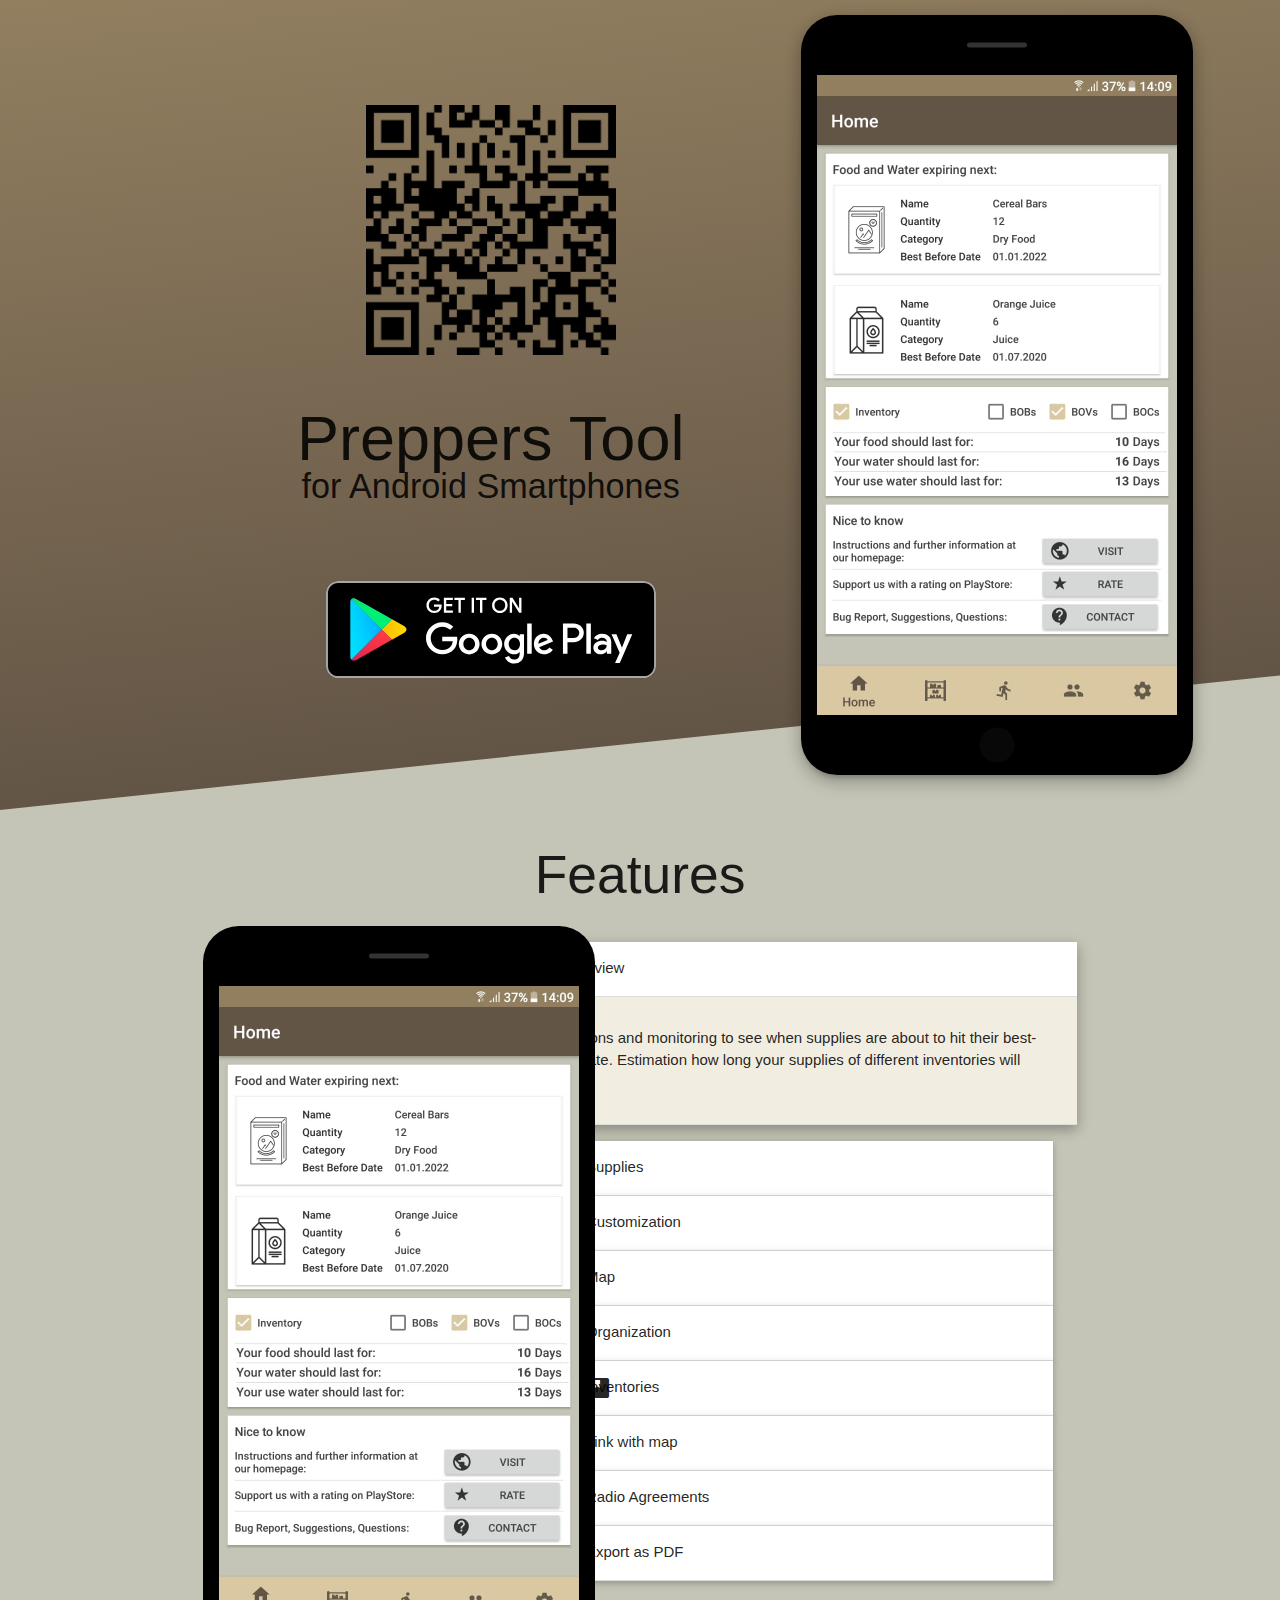
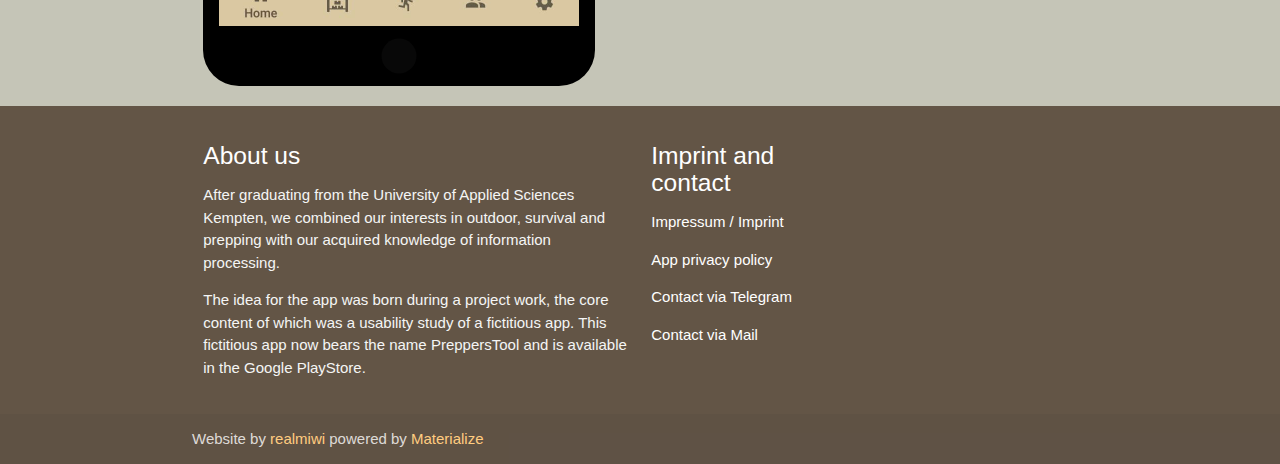
<file: index.html>
<!DOCTYPE html>
<html lang="en">

<head>
  <meta charset="utf-8">
  <title>Preppers Tool - Record and manage all your preparations.</title>
  <meta name="viewport" content="width=device-width, initial-scale=1, maximum-scale=1" />
  <meta name="theme-color" content="#DAC8A2">
  <meta name="msapplication-TileColor" content="#DAC8A2">
  <meta name="author" content="Gabriel Denzel">
  <meta name="date" content="2020-04-10T21:22:49+02:00">
  <meta name="description" content="Record and manage all your preparations.">
  <meta name="keywords" lang="de" content="PreppersTool, Prepping, App, Android, Vorbereitungen, Krise, SHTF, Bug-In, Bug-Out, Fluchtrucksack, Bug-Out-Bag, BOB, Survival, Überleben">
  <meta name="keywords" lang="en" content="PreppersTool, Prepping, App, Android, Preparements, Crysis, SHTF, Bug-In, Bug-Out, Bug-Out-Bag, BOB, Survival">
  <link rel="shortcut icon" type="image/x-icon" href="/favicon.ico">
  <link rel="icon" type="image/png" sizes="32x32" href="img/favicon-32x32.png">
  <link rel="icon" type="image/png" sizes="16x16" href="img/favicon-16x16.png">
  <link rel="apple-touch-icon" sizes="180x180" href="img/apple-touch-icon.png">
  <link rel="manifest" href="/site.webmanifest">
  <link href="https://fonts.googleapis.com/icon?family=Material+Icons" rel="stylesheet">
  <link href="css/materialize.min.css" type="text/css" rel="stylesheet" media="screen" />
  <link href="css/style.css" type="text/css" rel="stylesheet" media="screen" />
</head>

<body>
  <header>
    <div class="bg_header"></div>
    <div class="container" style="position: relative;">
      <div class="section">
        <div class="row valign-wrapper">
          <div class="col s12 m8">
            <div class="center hide-on-med-and-down animate-opacity-2nd">
              <img src="img/qr-code.png" alt="Get it on Google Play - QR-Code" width="250" height="250">
            </div>
            <h1 class="center animate-top">Preppers Tool</h1>
            <h4 class="center animate-left" style="margin-top: -2rem; margin-bottom: 5rem;">for Android Smartphones</h4>
            <div class="center animate-opacity-2nd">
              <a href="https://play.google.com/store/apps/details?id=de.meckydev.gabrieldenzel.prepperstool">
                <img src="img/Google_Play_Store_badge_EN.svg" width="330" alt="Get it on Google Play">
              </a>
            </div>
          </div>
          <div class="col s12 m4 hide-on-small-only animate-opacity">
            <div class="center">
              <div class="smartphone z-depth-3">
                <div class="content">
                  <img src="img/screens/screen01.jpg" alt="App-Screenshot" width="360" height="640">
                </div>
              </div>
            </div>
          </div>
        </div>
      </div>
    </div>
  </header>

  <section>
    <div class="container">
      <h2 class="center-align">Features</h2>
      <div class="row">
        <div class="col l4 s12 center">
          <div class="smartphone hoverable">
            <div class="content">
              <div class="carousel carousel-slider" style="width: 360px; height: 640px;">
                <img src="img/screens/screen01.jpg" class="carousel-item" alt="App-Screenshot" width="360" height="640">
                <img src="img/screens/screen02.jpg" class="carousel-item" alt="App-Screenshot" width="360" height="640">
                <img src="img/screens/screen03.jpg" class="carousel-item" alt="App-Screenshot" width="360" height="640">
                <img src="img/screens/screen04.jpg" class="carousel-item" alt="App-Screenshot" width="360" height="640">
                <img src="img/screens/screen05.jpg" class="carousel-item" alt="App-Screenshot" width="360" height="640">
                <img src="img/screens/screen06.jpg" class="carousel-item" alt="App-Screenshot" width="360" height="640">
                <img src="img/screens/screen07.jpg" class="carousel-item" alt="App-Screenshot" width="360" height="640">
                <img src="img/screens/screen08.jpg" class="carousel-item" alt="App-Screenshot" width="360" height="640">
                <img src="img/screens/screen09.jpg" class="carousel-item" alt="App-Screenshot" width="360" height="640">
              </div>
            </div>
          </div>
        </div>
        <div class="col l8 s12">
          <ul class="collapsible popout">
            <li class="active">
              <div class="collapsible-header"><i class="material-icons">home</i>Overview</div>
              <div class="collapsible-body"><span>Notifications and monitoring to see when supplies are about to hit their best-before-date. Estimation how long your supplies of different inventories will last.</span></div>
            </li>
            <li>
              <div class="collapsible-header"><i class="material-icons">view_list</i>Supplies</div>
              <div class="collapsible-body"><span>Record and manage your Supplies sortable by different options.</span></div>
            </li>
            <li>
              <div class="collapsible-header"><i class="material-icons">settings</i>Customization</div>
              <div class="collapsible-body"><span>Adjust units, formats, demand of supplies and notification options in the settings.</span></div>
            </li>
            <li>
              <div class="collapsible-header"><i class="material-icons">add_location</i>Map</div>
              <div class="collapsible-body"><span>Create your site plan in the map view by creating all relevant positions in your area.</span></div>
            </li>
            <li>
              <div class="collapsible-header"><i class="material-icons">category</i>Organization</div>
              <div class="collapsible-body"><span>All your inventories can contain food, water, tools and other supplies, which are all organized by own categories.</span></div>
            </li>
             <li>
              <div class="collapsible-header"><i class="material-icons">menu_book</i>Inventories</div>
              <div class="collapsible-body"><span>Despite your local inventory you can add Bug out Bags, Vehicles and Camps with their own content list.</span></div>
            </li>
            <li>
              <div class="collapsible-header"><i class="material-icons">link</i>Link with map</div>
              <div class="collapsible-body"><span>Link your Bug Out Camps or Agreements with map entries.</span></div>
            </li>
            <li>
              <div class="collapsible-header"><i class="material-icons">phone</i>Radio Agreements</div>
              <div class="collapsible-body"><span>List all your radio agreements with all relevant settings.</span></div>
            </li>
            <li>
              <div class="collapsible-header"><i class="material-icons">picture_as_pdf</i>Export as PDF</div>
              <div class="collapsible-body"><span>Create a printable PDF of selected Entries to keep organized without your smartphone.</span></div>
            </li>
          </ul>
        </div>
      </div>
    </div>
  </section>

  <footer class="page-footer" style="background-color: #635546;">
    <div class="container">
      <div class="row">
        <div class="col l6 s12">
          <h5 class="white-text">About us</h5>
          <p class="grey-text text-lighten-4">After graduating from the University of Applied Sciences Kempten, we combined our interests in outdoor, survival and prepping with our acquired knowledge of information processing.</p>
          <p class="grey-text text-lighten-4">
The idea for the app was born during a project work, the core content of which was a usability study of a fictitious app. This fictitious app now bears the name PreppersTool and is available in the Google PlayStore.</p>
        </div>
        <div class="col l3 s12">
          <h5 class="white-text">Imprint and contact</h5>
          <ul>
            <li><a class="white-text" href="imprint.html">Impressum / Imprint</a></li>
          </ul>
          <ul>
            <li><a class="white-text" href="app_privacy.html">App privacy policy</a></li>
          </ul>
          <ul>
            <li><a class="white-text" href="https://t.me/meckyd">Contact via Telegram</a></li>
          </ul>
          <ul>
            <li><a class="white-text" href="mailto:contact@prepperstool.de">Contact via Mail</a></li>
          </ul>
        </div>
      </div>
    </div>
    <div class="footer-copyright">
      <div class="container">Website by <a class="orange-text text-lighten-3"
          href="https://github.com/realmiwi">realmiwi</a> powered by <a class="orange-text text-lighten-3"
          href="http://materializecss.com">Materialize</a></div>
    </div>
  </footer>

  <script src="https://code.jquery.com/jquery-2.1.1.min.js"></script>
  <script src="js/materialize.min.js"></script>
  <script src="js/init.js"></script>

</body>

</html>
</file>
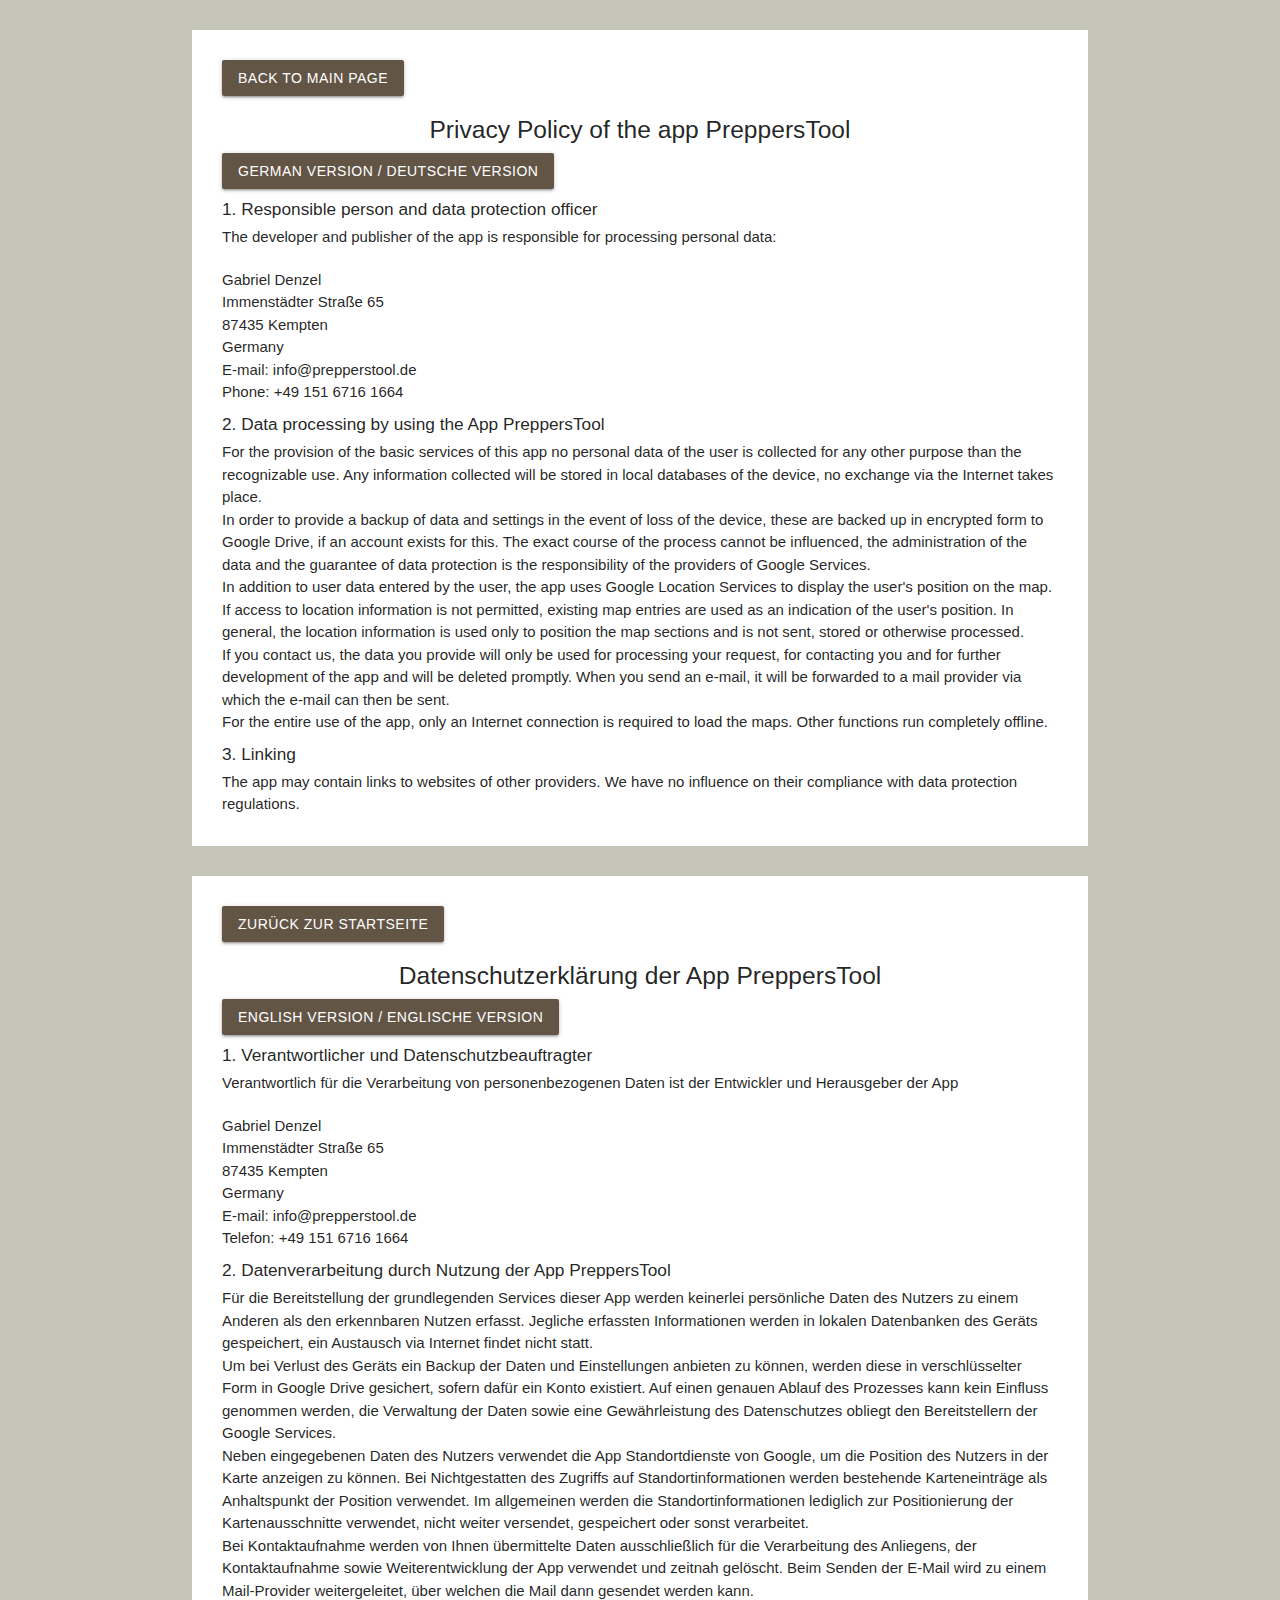
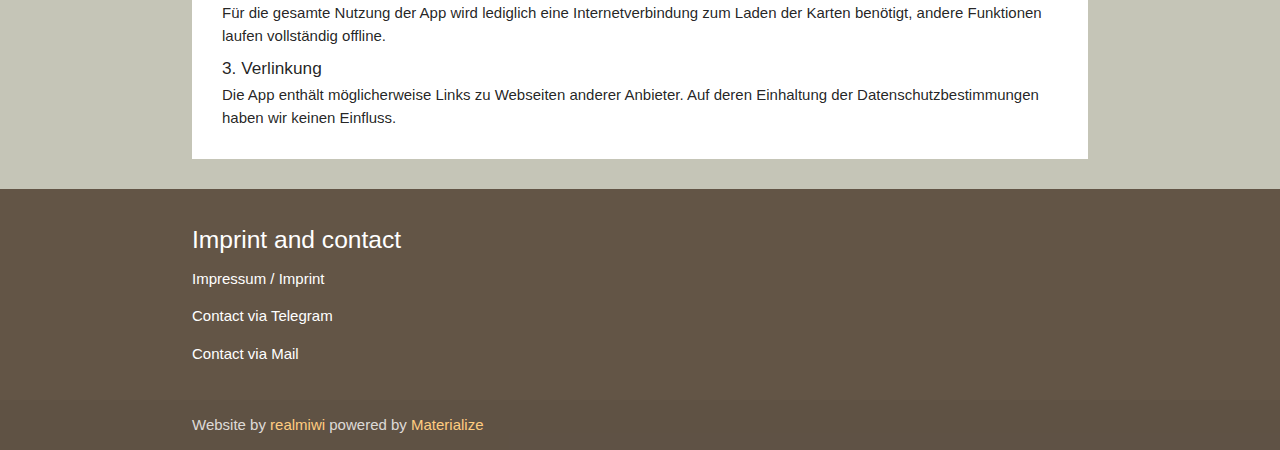
<file: app_privacy.html>
<!DOCTYPE html>
<html lang="en">

<head>
    <meta charset="utf-8">
    <title>Preppers Tool - Record and manage all your preparations.</title>
    <meta name="viewport" content="width=device-width, initial-scale=1, maximum-scale=1" />
    <meta name="theme-color" content="#DAC8A2">
    <meta name="msapplication-TileColor" content="#DAC8A2">
    <meta name="author" content="Gabriel Denzel">
    <meta name="date" content="2020-04-10T21:22:49+02:00">
    <meta name="description" content="Record and manage all your preparations.">
    <meta name="keywords" lang="de"
        content="PreppersTool, Prepping, App, Android, Vorbereitungen, Krise, SHTF, Bug-In, Bug-Out, Fluchtrucksack, Bug-Out-Bag, BOB, Survival, Überleben">
    <meta name="keywords" lang="en"
        content="PreppersTool, Prepping, App, Android, Preparements, Crysis, SHTF, Bug-In, Bug-Out, Bug-Out-Bag, BOB, Survival">
    <link rel="shortcut icon" type="image/x-icon" href="/favicon.ico">
    <link rel="icon" type="image/png" sizes="32x32" href="img/favicon-32x32.png">
    <link rel="icon" type="image/png" sizes="16x16" href="img/favicon-16x16.png">
    <link rel="apple-touch-icon" sizes="180x180" href="img/apple-touch-icon.png">
    <link rel="manifest" href="/site.webmanifest">
    <link href="https://fonts.googleapis.com/icon?family=Material+Icons" rel="stylesheet">
    <link href="css/materialize.min.css" type="text/css" rel="stylesheet" media="screen" />
    <link href="css/style.css" type="text/css" rel="stylesheet" media="screen" />
</head>

<body>
    <section id="english">
        <div class="container" style="background-color: #FFFFFF;">
            <div class="content"
                style="margin-top: 2rem; margin-bottom: 2rem; padding-top: 2rem; padding-bottom: 2rem; padding-left: 2rem; padding-right: 2rem">
                <div class="row">
                    <a href="index.html" class=" btn">Back to main page</a>
                </div>
                <h5 class="center-align">Privacy Policy of the app PreppersTool</h5>
                <a href="#german" class=" btn">German Version / Deutsche Version</a>

                <h6>
                    1. Responsible person and data protection officer
                </h6>
                <div class="row">
                    The developer and publisher of the app is responsible for processing personal data:
                </div>
                <div>
                    Gabriel Denzel
                </div>
                <div>
                    Immenstädter Straße 65
                </div>
                <div>
                    87435 Kempten
                </div>
                <div>
                    Germany
                </div>
                <div>
                    E-mail: info@prepperstool.de
                </div>
                <div>
                    Phone: +49 151 6716 1664
                </div>
                <h6>
                    2. Data processing by using the App PreppersTool
                </h6>
                <div>
                    For the provision of the basic services of this app no personal data of the user is collected for
                    any other purpose than the recognizable use. Any information collected will be stored in local
                    databases of the device, no exchange via the Internet takes place.
                </div>
                <div>
                    In order to provide a backup of data and settings in the event of loss of the device, these are
                    backed up in encrypted form to Google Drive, if an account exists for this. The exact course of the
                    process cannot be influenced, the administration of the data and the guarantee of data protection is
                    the responsibility of the providers of Google Services.
                </div>
                <div>
                    In addition to user data entered by the user, the app uses Google Location Services to display the
                    user's position on the map. If access to location information is not permitted, existing map entries
                    are used as an indication of the user's position. In general, the location information is used only
                    to position the map sections and is not sent, stored or otherwise processed.
                </div>
                <div>
                    If you contact us, the data you provide will only be used for processing your request, for
                    contacting you and for further development of the app and will be deleted promptly. When you send an
                    e-mail, it will be forwarded to a mail provider via which the e-mail can then be sent.
                </div>
                <div>
                    For the entire use of the app, only an Internet connection is required to load the maps. Other
                    functions run completely offline.
                </div>
                <h6>
                    3. Linking
                </h6>
                <div>
                    The app may contain links to websites of other providers. We have no influence on their compliance
                    with data protection regulations.
                </div>
            </div>
        </div>
    </section>

    <section id="german">
        <div class="container" style="background-color: #FFFFFF;">
            <div class="content"
                style="margin-top: 2rem; margin-bottom: 2rem; padding-top: 2rem; padding-bottom: 2rem; padding-left: 2rem; padding-right: 2rem">
                <div class="row">
                    <a href="index.html" class=" btn">Zurück zur Startseite</a>

                </div>
                <h5 class="center-align">Datenschutzerklärung der App PreppersTool</h5>
                <a href="#english" class=" btn">English version / Englische Version</a>
                <h6>
                    1. Verantwortlicher und Datenschutzbeauftragter
                </h6>
                <div class="row">
                    Verantwortlich für die Verarbeitung von personenbezogenen Daten ist der Entwickler und Herausgeber
                    der App
                </div>
                <div>
                    Gabriel Denzel
                </div>
                <div>
                    Immenstädter Straße 65
                </div>
                <div>
                    87435 Kempten
                </div>
                <div>
                    Germany
                </div>
                <div>
                    E-mail: info@prepperstool.de
                </div>
                <div>
                    Telefon: +49 151 6716 1664
                </div>
                <h6>
                    2. Datenverarbeitung durch Nutzung der App PreppersTool
                </h6>
                <div>
                    Für die Bereitstellung der grundlegenden Services dieser App werden keinerlei persönliche Daten des
                    Nutzers zu einem Anderen als den erkennbaren Nutzen erfasst. Jegliche erfassten Informationen werden
                    in lokalen Datenbanken des Geräts gespeichert, ein Austausch via Internet findet nicht statt.
                </div>
                <div>
                    Um bei Verlust des Geräts ein Backup der Daten und Einstellungen anbieten zu können, werden diese in
                    verschlüsselter Form in Google Drive gesichert, sofern dafür ein Konto existiert. Auf einen genauen
                    Ablauf des Prozesses kann kein Einfluss genommen werden, die Verwaltung der Daten sowie eine
                    Gewährleistung des Datenschutzes obliegt den Bereitstellern der Google Services.
                </div>
                <div>
                    Neben eingegebenen Daten des Nutzers verwendet die App Standortdienste von Google, um die Position
                    des Nutzers in der Karte anzeigen zu können. Bei Nichtgestatten des Zugriffs auf
                    Standortinformationen werden bestehende Karteneinträge als Anhaltspunkt der Position verwendet. Im
                    allgemeinen werden die Standortinformationen lediglich zur Positionierung der Kartenausschnitte
                    verwendet, nicht weiter versendet, gespeichert oder sonst verarbeitet.
                </div>
                <div>
                    Bei Kontaktaufnahme werden von Ihnen übermittelte Daten ausschließlich für die Verarbeitung des
                    Anliegens, der Kontaktaufnahme sowie Weiterentwicklung der App verwendet und zeitnah gelöscht. Beim
                    Senden der E-Mail wird zu einem Mail-Provider weitergeleitet, über welchen die Mail dann gesendet
                    werden kann.
                </div>
                <div>
                    Für die gesamte Nutzung der App wird lediglich eine Internetverbindung zum Laden der Karten
                    benötigt, andere Funktionen laufen vollständig offline.
                </div>
                <h6>
                    3. Verlinkung
                </h6>
                <div>
                    Die App enthält möglicherweise Links zu Webseiten anderer Anbieter. Auf deren Einhaltung der
                    Datenschutzbestimmungen haben wir keinen Einfluss.
                </div>
            </div>
        </div>
    </section>

    <footer class="page-footer" style="background-color: #635546;">
    <div class="container">
      <div class="row">
          <h5 class="white-text">Imprint and contact</h5>
          <ul>
            <li><a class="white-text" href="imprint.html">Impressum / Imprint</a></li>
          </ul>
          <ul>
            <li><a class="white-text" href="https://t.me/meckyd">Contact via Telegram</a></li>
          </ul>
          <ul>
            <li><a class="white-text" href="mailto:contact@prepperstool.de">Contact via Mail</a></li>
          </ul>
        </div>
      </div>
    </div>
    <div class="footer-copyright">
      <div class="container">Website by <a class="orange-text text-lighten-3"
          href="https://github.com/realmiwi">realmiwi</a> powered by <a class="orange-text text-lighten-3"
          href="http://materializecss.com">Materialize</a></div>
    </div>
  </footer>
</body>

</html>
</file>
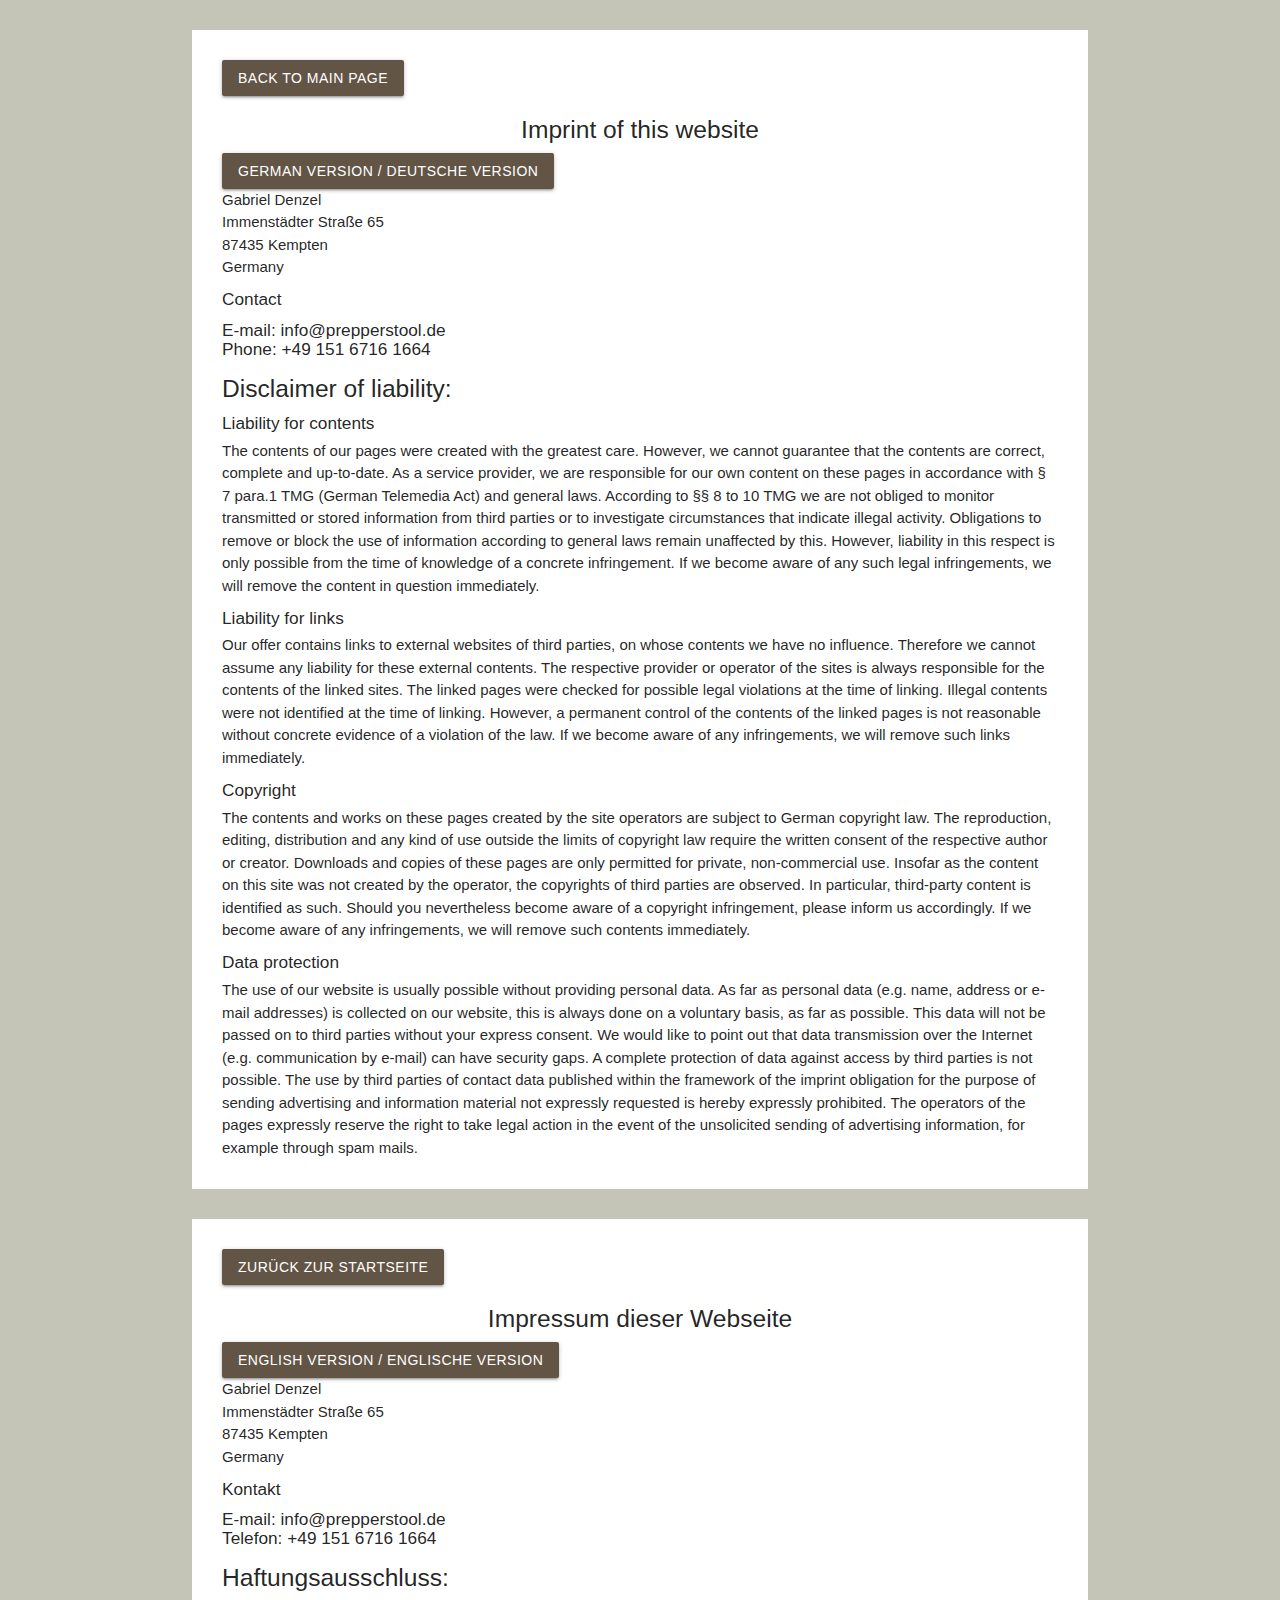
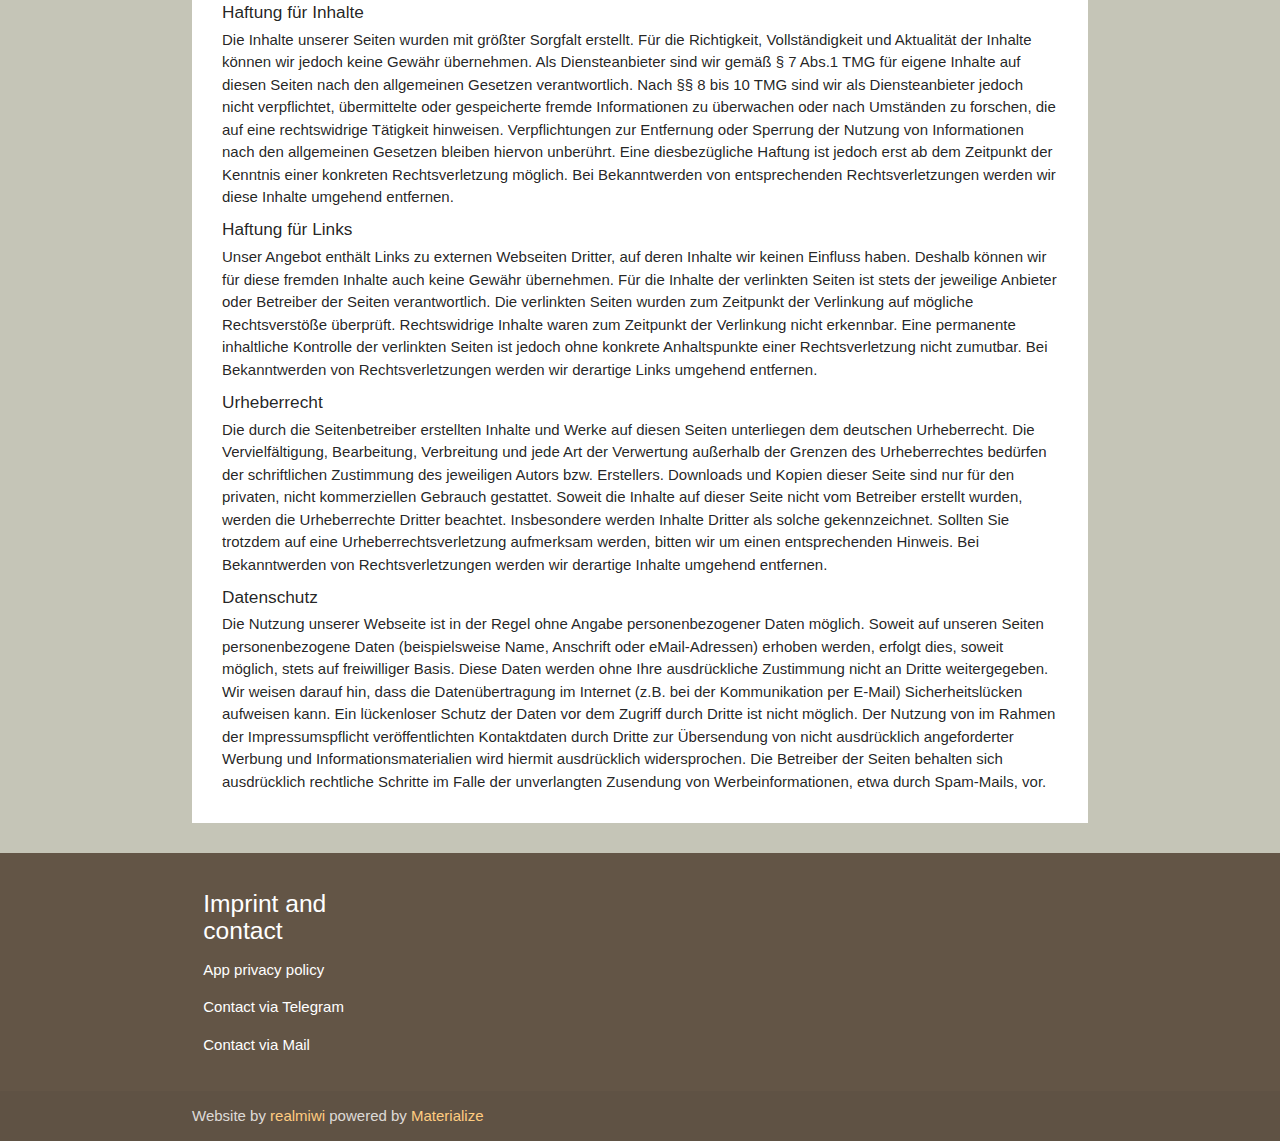
<file: imprint.html>
<!DOCTYPE html>
<html lang="en">

<head>
    <meta charset="utf-8">
    <title>Preppers Tool - Record and manage all your preparations.</title>
    <meta name="viewport" content="width=device-width, initial-scale=1, maximum-scale=1" />
    <meta name="theme-color" content="#DAC8A2">
    <meta name="msapplication-TileColor" content="#DAC8A2">
    <meta name="author" content="Gabriel Denzel">
    <meta name="date" content="2020-04-10T21:22:49+02:00">
    <meta name="description" content="Record and manage all your preparations.">
    <meta name="keywords" lang="de"
        content="PreppersTool, Prepping, App, Android, Vorbereitungen, Krise, SHTF, Bug-In, Bug-Out, Fluchtrucksack, Bug-Out-Bag, BOB, Survival, Überleben">
    <meta name="keywords" lang="en"
        content="PreppersTool, Prepping, App, Android, Preparements, Crysis, SHTF, Bug-In, Bug-Out, Bug-Out-Bag, BOB, Survival">
    <link rel="shortcut icon" type="image/x-icon" href="/favicon.ico">
    <link rel="icon" type="image/png" sizes="32x32" href="img/favicon-32x32.png">
    <link rel="icon" type="image/png" sizes="16x16" href="img/favicon-16x16.png">
    <link rel="apple-touch-icon" sizes="180x180" href="img/apple-touch-icon.png">
    <link rel="manifest" href="/site.webmanifest">
    <link href="https://fonts.googleapis.com/icon?family=Material+Icons" rel="stylesheet">
    <link href="css/materialize.min.css" type="text/css" rel="stylesheet" media="screen" />
    <link href="css/style.css" type="text/css" rel="stylesheet" media="screen" />
</head>

<body>
    <section id="english">
        <div class="container" style="background-color: #FFFFFF;">
            <div class="content"
                style="margin-top: 2rem; margin-bottom: 2rem; padding-top: 2rem; padding-bottom: 2rem; padding-left: 2rem; padding-right: 2rem">
                <div class="row">
                    <a href="index.html" class=" btn">Back to main page</a>
                </div>
                <h5 class="center-align">Imprint of this website</h5>
                <a href="#german" class=" btn">German Version / Deutsche Version</a>
                <div>
                    Gabriel Denzel
                </div>
                <div>
                    Immenstädter Straße 65
                </div>
                <div>
                    87435 Kempten
                </div>
                <div>
                    Germany
                </div>
                <h6>Contact<h6>
                <div>
                    E-mail: info@prepperstool.de
                </div>
                <div>
                    Phone: +49 151 6716 1664
                </div>
                <h5>
                    Disclaimer of liability:
                </h5>
                <h6>
                    Liability for contents
                </h6>
                <div>
                    The contents of our pages were created with the greatest care. However, we cannot guarantee that the contents are correct, complete and up-to-date. As a service provider, we are responsible for our own content on these pages in accordance with § 7 para.1 TMG (German Telemedia Act) and general laws. According to §§ 8 to 10 TMG we are not obliged to monitor transmitted or stored information from third parties or to investigate circumstances that indicate illegal activity. Obligations to remove or block the use of information according to general laws remain unaffected by this. However, liability in this respect is only possible from the time of knowledge of a concrete infringement. If we become aware of any such legal infringements, we will remove the content in question immediately.
                </div>
<h6>
                    Liability for links
                </h6>
                <div>
                    Our offer contains links to external websites of third parties, on whose contents we have no influence. Therefore we cannot assume any liability for these external contents. The respective provider or operator of the sites is always responsible for the contents of the linked sites. The linked pages were checked for possible legal violations at the time of linking. Illegal contents were not identified at the time of linking. However, a permanent control of the contents of the linked pages is not reasonable without concrete evidence of a violation of the law. If we become aware of any infringements, we will remove such links immediately.
                </div>
<h6>
                    Copyright
                </h6>
                <div>
                    The contents and works on these pages created by the site operators are subject to German copyright law. The reproduction, editing, distribution and any kind of use outside the limits of copyright law require the written consent of the respective author or creator. Downloads and copies of these pages are only permitted for private, non-commercial use. Insofar as the content on this site was not created by the operator, the copyrights of third parties are observed. In particular, third-party content is identified as such. Should you nevertheless become aware of a copyright infringement, please inform us accordingly. If we become aware of any infringements, we will remove such contents immediately.
                </div>
<h6>
                    Data protection
                </h6>
                <div>
                    The use of our website is usually possible without providing personal data. As far as personal data (e.g. name, address or e-mail addresses) is collected on our website, this is always done on a voluntary basis, as far as possible. This data will not be passed on to third parties without your express consent.
We would like to point out that data transmission over the Internet (e.g. communication by e-mail) can have security gaps. A complete protection of data against access by third parties is not possible.
The use by third parties of contact data published within the framework of the imprint obligation for the purpose of sending advertising and information material not expressly requested is hereby expressly prohibited. The operators of the pages expressly reserve the right to take legal action in the event of the unsolicited sending of advertising information, for example through spam mails.
                </div>
            </div>
        </div>
    </section>

<section id="german">
        <div class = "container" style="background-color: #FFFFFF;">
            <div class = "content" style="margin-top: 2rem; margin-bottom: 2rem; padding-top: 2rem; padding-bottom: 2rem; padding-left: 2rem; padding-right: 2rem">
                <div class="row">
                    <a href="index.html" class=" btn">Zurück zur Startseite</a>

                </div>
                <h5 class="center-align">Impressum dieser Webseite</h5>
                <a href="#english" class=" btn">English version / Englische Version</a>
                <div>
                    Gabriel Denzel
                </div>
                <div>
                    Immenstädter Straße 65
                </div>
                <div>
                    87435 Kempten
                </div>
                <div>
                    Germany
                </div>
                <h6>Kontakt<h6>
                <div>
                    E-mail: info@prepperstool.de
                </div>
                <div>
                    Telefon: +49 151 6716 1664
                </div>
                <h5>
                    Haftungsausschluss:
                </h5>
                <h6>
                    Haftung für Inhalte
                </h6>
                <div>
                    Die Inhalte unserer Seiten wurden mit größter Sorgfalt erstellt. Für die Richtigkeit, Vollständigkeit und Aktualität der Inhalte können wir jedoch keine Gewähr übernehmen. Als Diensteanbieter sind wir gemäß § 7 Abs.1 TMG für eigene Inhalte auf diesen Seiten nach den allgemeinen Gesetzen verantwortlich. Nach §§ 8 bis 10 TMG sind wir als Diensteanbieter jedoch nicht verpflichtet, übermittelte oder gespeicherte fremde Informationen zu überwachen oder nach Umständen zu forschen, die auf eine rechtswidrige Tätigkeit hinweisen. Verpflichtungen zur Entfernung oder Sperrung der Nutzung von Informationen nach den allgemeinen Gesetzen bleiben hiervon unberührt. Eine diesbezügliche Haftung ist jedoch erst ab dem Zeitpunkt der Kenntnis einer konkreten Rechtsverletzung möglich. Bei Bekanntwerden von entsprechenden Rechtsverletzungen werden wir diese Inhalte umgehend entfernen.
                </div>
<h6>
                    Haftung für Links
                </h6>
                <div>
                    Unser Angebot enthält Links zu externen Webseiten Dritter, auf deren Inhalte wir keinen Einfluss haben. Deshalb können wir für diese fremden Inhalte auch keine Gewähr übernehmen. Für die Inhalte der verlinkten Seiten ist stets der jeweilige Anbieter oder Betreiber der Seiten verantwortlich. Die verlinkten Seiten wurden zum Zeitpunkt der Verlinkung auf mögliche Rechtsverstöße überprüft. Rechtswidrige Inhalte waren zum Zeitpunkt der Verlinkung nicht erkennbar. Eine permanente inhaltliche Kontrolle der verlinkten Seiten ist jedoch ohne konkrete Anhaltspunkte einer Rechtsverletzung nicht zumutbar. Bei Bekanntwerden von Rechtsverletzungen werden wir derartige Links umgehend entfernen.
                </div>
<h6>
                    Urheberrecht
                </h6>
                <div>
                    Die durch die Seitenbetreiber erstellten Inhalte und Werke auf diesen Seiten unterliegen dem deutschen Urheberrecht. Die Vervielfältigung, Bearbeitung, Verbreitung und jede Art der Verwertung außerhalb der Grenzen des Urheberrechtes bedürfen der schriftlichen Zustimmung des jeweiligen Autors bzw. Erstellers. Downloads und Kopien dieser Seite sind nur für den privaten, nicht kommerziellen Gebrauch gestattet. Soweit die Inhalte auf dieser Seite nicht vom Betreiber erstellt wurden, werden die Urheberrechte Dritter beachtet. Insbesondere werden Inhalte Dritter als solche gekennzeichnet. Sollten Sie trotzdem auf eine Urheberrechtsverletzung aufmerksam werden, bitten wir um einen entsprechenden Hinweis. Bei Bekanntwerden von Rechtsverletzungen werden wir derartige Inhalte umgehend entfernen.
                </div>
<h6>
                    Datenschutz
                </h6>
                <div>
                    Die Nutzung unserer Webseite ist in der Regel ohne Angabe personenbezogener Daten möglich. Soweit auf unseren Seiten personenbezogene Daten (beispielsweise Name, Anschrift oder eMail-Adressen) erhoben werden, erfolgt dies, soweit möglich, stets auf freiwilliger Basis. Diese Daten werden ohne Ihre ausdrückliche Zustimmung nicht an Dritte weitergegeben.
Wir weisen darauf hin, dass die Datenübertragung im Internet (z.B. bei der Kommunikation per E-Mail) Sicherheitslücken aufweisen kann. Ein lückenloser Schutz der Daten vor dem Zugriff durch Dritte ist nicht möglich.
Der Nutzung von im Rahmen der Impressumspflicht veröffentlichten Kontaktdaten durch Dritte zur Übersendung von nicht ausdrücklich angeforderter Werbung und Informationsmaterialien wird hiermit ausdrücklich widersprochen. Die Betreiber der Seiten behalten sich ausdrücklich rechtliche Schritte im Falle der unverlangten Zusendung von Werbeinformationen, etwa durch Spam-Mails, vor.
                </div>
            </div>
        </div>
    </section>

    <footer class="page-footer" style="background-color: #635546;">
    <div class="container">
      <div class="row">
        <div class="col l3 s12">
          <h5 class="white-text">Imprint and contact</h5>
          <ul>
            <li><a class="white-text" href="app_privacy.html">App privacy policy</a></li>
          </ul>
          <ul>
            <li><a class="white-text" href="https://t.me/meckyd">Contact via Telegram</a></li>
          </ul>
          <ul>
            <li><a class="white-text" href="mailto:contact@prepperstool.de">Contact via Mail</a></li>
          </ul>
        </div>
      </div>
    </div>
    <div class="footer-copyright">
      <div class="container">Website by <a class="orange-text text-lighten-3"
          href="https://github.com/realmiwi">realmiwi</a> powered by <a class="orange-text text-lighten-3"
          href="http://materializecss.com">Materialize</a></div>
    </div>
  </footer>
</body>

</html>
</file>
<file: css/style.css>
:root {
  --colorPrimary: #635546;
  --colorPrimaryDarker: #927F60;
  --colorAccent: #DAC8A2;
  --colorBackgroundPrimary: #C5C5B7;
  --colorLightBackground: #F2EDE1;
  --colorWhite: #FFFFFF;
  --colorDarkGray: #333333;
  --colorGreen: #C1DB72;
  --colorGrey: #444444;
  --colorPink: #FF00AD;
  --colorBlack: #000000;
}

::-webkit-scrollbar {
  width: 12px
}

::-webkit-scrollbar-track {
  background: #dac8a200;
  border-radius: 0px
}

::-webkit-scrollbar-thumb {
  background: #635546;
  border-radius: 0px
}

::-webkit-scrollbar-thumb:hover {
  background: #927F60; 
}

body {
  background-color: #C5C5B7;
}

header {
  position: relative;
  overflow: hidden;
}

.btn {
  background-color: #635546;
}

.btn:hover  {
  background-color: #927F60;
}

.bg_header {
  position: absolute;
  top: 0;
  bottom: 0;
  right: 0;
  left: 0;
  width: 100%;
  height: 100%;
  background-image: linear-gradient(#927F60, #635546);
  transform: skewY(-6deg);
  transform-origin: top left;
}

.carousel {
  width: 360px;
  height: 640px;
}

.animate-opacity {
  animation: opac 0.8s
}

.animate-opacity-2nd {
  animation: opac 1.8s
}

.animate-top {
  position: relative;
  animation: animatetop 0.4s
}

.animate-left {
  position: relative;
  animation: animateleft 0.7s
}

.animate-right {
  position: relative;
  animation: animateright 0.7s
}

.animate-right-2nd {
  position: relative;
  animation: animateright 1.2s
}

@keyframes opac {
  from {
    opacity: 0
  }
  to {
    opacity: 1
  }
}

@keyframes animateleft {
  from {
    left: -300px;
    opacity: 0
  }
  to {
    left: 0;
    opacity: 1
  }
}

@keyframes animateright {
  from {
    left: 300px;
    opacity: 0
  }
  to {
    left: 0;
    opacity: 1
  }
}

@keyframes animatetop {
  from {
    top: -300px;
    opacity: 0
  }
  to {
    top: 0;
    opacity: 1
  }
}

.smartphone {
  position: relative;
  width: 392px;
  height: 760px;
  margin: auto;
  border: 16px black solid;
  border-top-width: 60px;
  border-bottom-width: 60px;
  border-radius: 36px;
}

.smartphone:before {
  content: '';
  display: block;
  width: 60px;
  height: 5px;
  position: absolute;
  top: -30px;
  left: 50%;
  transform: translate(-50%, -50%);
  background: #333;
  border-radius: 10px;
}

.smartphone:after {
  content: '';
  display: block;
  width: 35px;
  height: 35px;
  position: absolute;
  left: 50%;
  bottom: -65px;
  transform: translate(-50%, -50%);
  background: #080808;
  border-radius: 50%;
}

.smartphone .content {
  width: 360px;
  height: 640px;
}

.collapsible-body {
  background-color: #F2EDE1;
}

.carousel-item {
  width: 360px;
  height: 640px;
}
</file>
